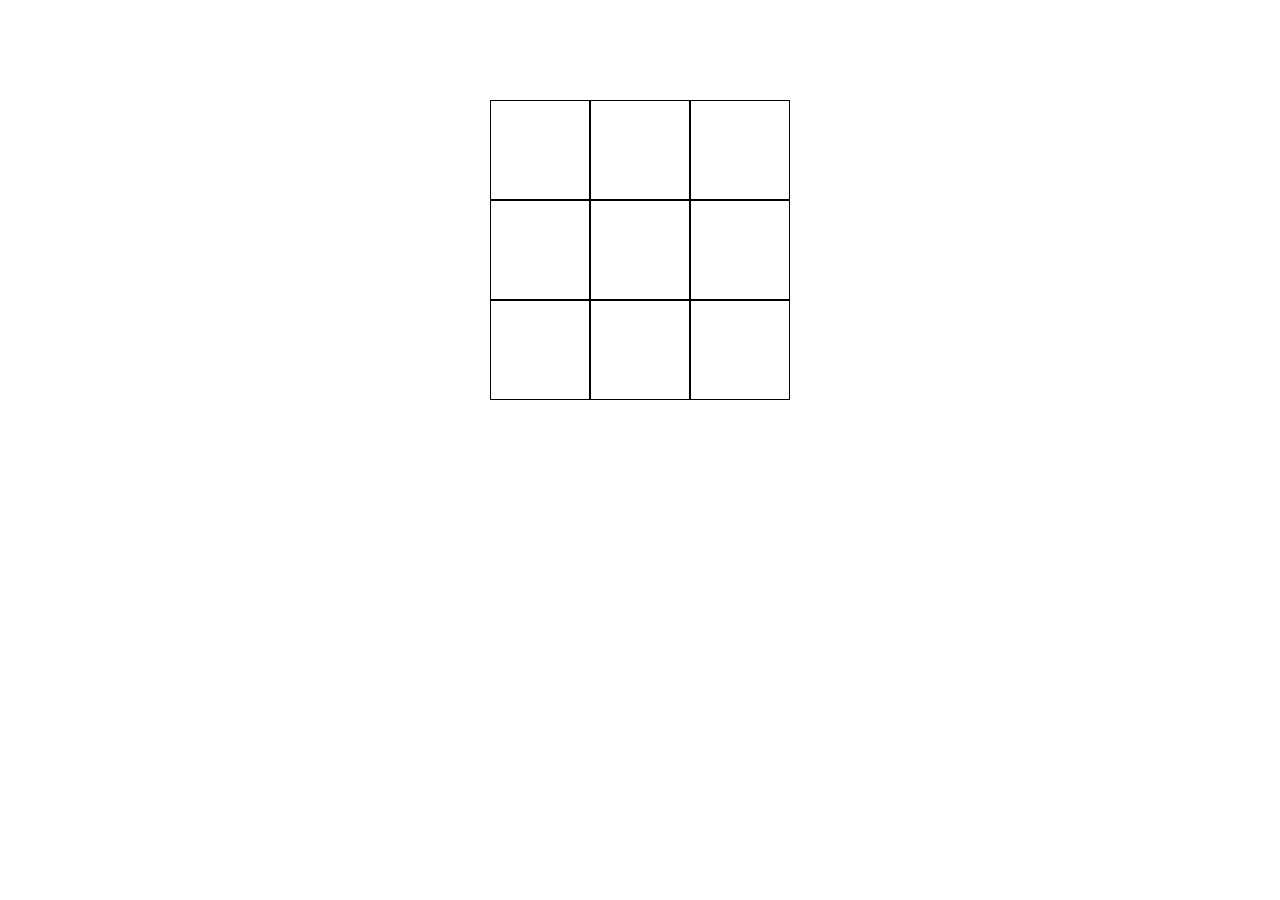
<file: index.html>
<!DOCTYPE html>
<html lang="en">
<head>
    <meta charset="UTF-8">
    <meta name="viewport" content="width=device-width, initial-scale=1.0">
    <title>tic-tac-toe</title>
    <link rel="stylesheet" type="text/css" href="styles.css" /> 

</head>
<body>
    <div class="grid-container">
        <div class="one"></div>
        <div class="two"></div>
        <div class="three"></div>
        <div class="four"></div>
        <div class="five"></div>
        <div class="six"></div>
        <div class="seven"></div>
        <div class="eight"></div>
        <div class="nine"></div>

    </div>

    <script src="script.js"></script>
</body>
</html>
</file>
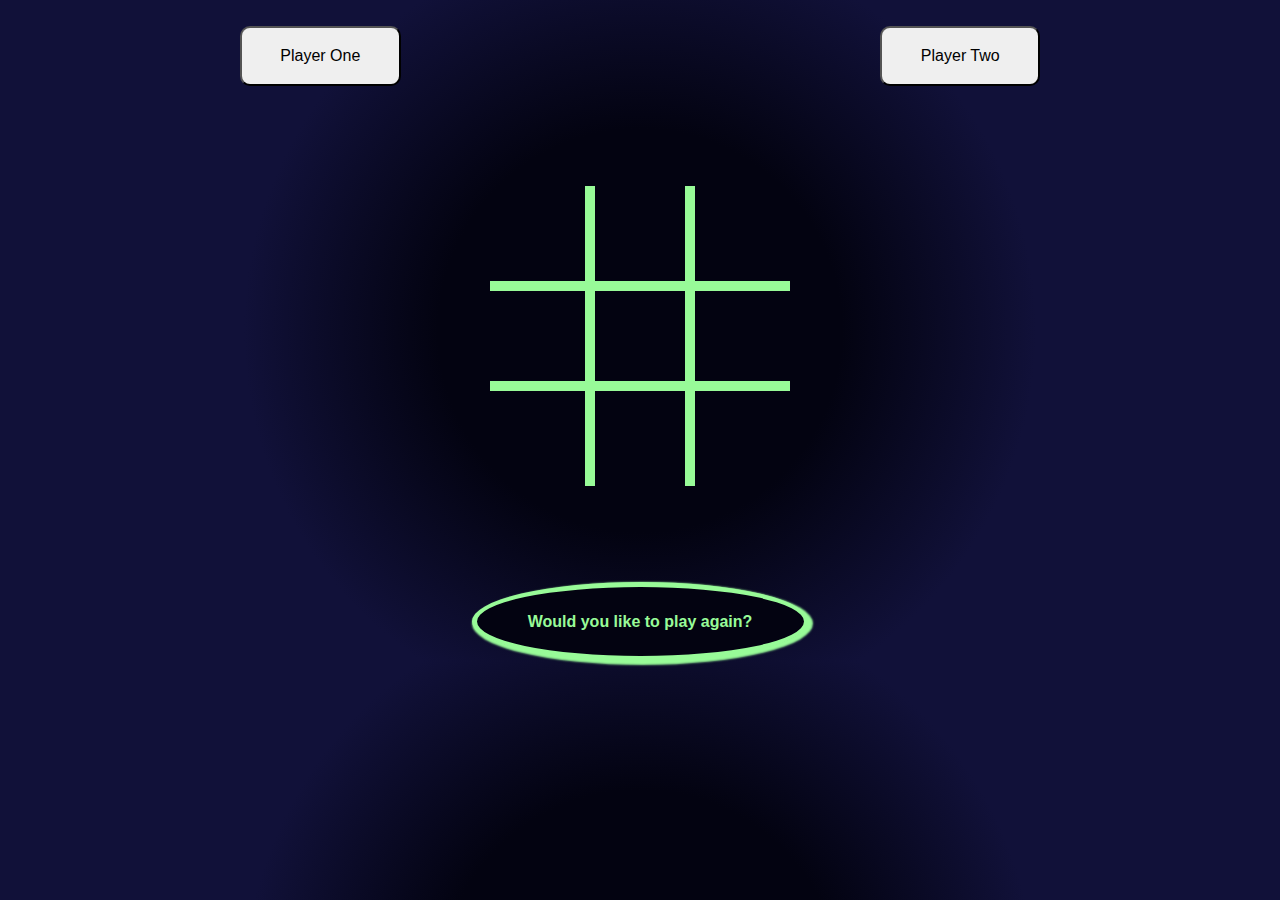
<file: tic-tac-toe/index.html>
<!DOCTYPE html>
<html lang="en">
<head>
    <meta charset="UTF-8">
    <meta name="viewport" content="width=device-width, initial-scale=1.0">
    <title>tic-tac-toe</title>
    <link rel="stylesheet" type="text/css" href="styles.css" /> 

</head>
<body>
    <div class="players-markers">
        <button class="player-one">Player One</button>
        <button class="player-two">Player Two</button>
    </div>
    <div class="grid-container">
        <div class="one"></div>
        <div class="two"></div>
        <div class="three"></div>
        <div class="four"></div>
        <div class="five"></div>
        <div class="six"></div>
        <div class="seven"></div>
        <div class="eight"></div>
        <div class="nine"></div>
        
    </div>
    <div class="replay">
        <button class="btn-replay">Would you like to play again?</button>
    </div>

    <script src="script.js"></script>
</body>
</html>
</file>
<file: styles.css>
* {
    box-sizing: border-box;
    margin: 0; 
    padding: 0;
}

.grid-container {
    width: 300px;
    margin: 0 auto;
    margin-top: 100px; 
    display: grid;
    grid-template-columns: 1fr 1fr 1fr;
    grid-template-rows: 1fr 1fr 1fr;
    grid-gap: 0; 
}

.grid-container div {
    width: 100px;
    height: 100px; 
    border: 1px solid black; 

}
</file>
<file: tic-tac-toe/styles.css>
* {
    box-sizing: border-box;
    margin: 0; 
    padding: 0;
}

body {
    background: rgb(3,3,17);
background: radial-gradient(circle, rgba(3,3,17,1) 28%, rgba(17,17,57,1) 55%);
}

/* player selection */

.players-markers {
    display: flex;
    justify-content: space-around;
    align-items: center;
}


.players-markers button {
     padding: 1.5% 3%; 
    font-size: 1em;
    border-radius: 10px;
    margin-top: 2%; 
}
/*tic-tac grid */

.grid-container {
    width: 300px;
    margin: 0 auto;
    margin-top: 100px; 
    display: grid;
    grid-template-columns: 1fr 1fr 1fr;
    grid-template-rows: 1fr 1fr 1fr;
    grid-gap: 0; 
}

.grid-container div {
    width: 100px;
    height: 100px; 
    display: flex;
    align-items: center;
    justify-items: center;

}

img {
    display: block;
    margin: 0 auto;


} 

.one {
    border-right: 5px solid #98FB98;  
    border-bottom: 5px solid #98FB98;  
    border-top: 0 none;
    border-left: 0 none; 
}

.two {
    border-right: 5px solid #98FB98;  
    border-bottom: 5px solid #98FB98;  
    border-top: 0 none;
    border-left: 5px solid #98FB98; 

}

.three {
    border-right: 0 none;  
    border-bottom: 5px solid #98FB98;  
    border-top: 0 none;
    border-left: 5px solid #98FB98; 

}

.four {
    border-right: 5px solid #98FB98;   
    border-bottom: 5px solid #98FB98;  
    border-top: 5px solid #98FB98;
    border-left: 0 none; 

}

.five {
    border-right: 5px solid #98FB98;   
    border-bottom: 5px solid #98FB98;  
    border-top: 5px solid #98FB98;
    border-left: 5px solid #98FB98; 

}

.six {
    border-right: 0 none;   
    border-bottom: 5px solid #98FB98;  
    border-top: 5px solid #98FB98;
    border-left: 5px solid #98FB98; 
}

.seven {
    border-right: 5px solid #98FB98;   
    border-bottom: 0 none;  
    border-top: 5px solid #98FB98;
    border-left: 0 none; 
}

.eight {
    border-right: 5px solid #98FB98;   
    border-bottom: 0 none;  
    border-top: 5px solid #98FB98;
    border-left: 5px solid #98FB98; 
}

.nine {
     border-right: 0 none;   
    border-bottom: 0 none;  
    border-top: 5px solid #98FB98;
    border-left: 5px solid #98FB98;
}


/* replay button */

.btn-replay {
      display: block;
     font-size: 1em;
     font-weight: bold;
      margin: 0 auto;
      margin-top: 7.5%;
      padding: 2% 4%; 
      border-radius: 50%;
      border: 5px #98FB98 solid;
      background-color:  rgb(3,3,17);
      color: #98FB98;
      box-shadow: 2px 2px 2px 2px #98FB98;
        /* visibility: hidden; */
    
      background-color: none;
     /* visibility: hidden; */ 
} 

/* .btn-replay:hover {
    color: #92DDC8;
    background-color: #0A3A2A;
}  */

.btn-replay:hover {
        animation: rotateIt 10s linear infinite;
        background-image: url([data-uri]);
      
  
        opacity: 0;
        transform-origin: 50% 50%;
        transition: opacity 0.3s;
    }
</file>
